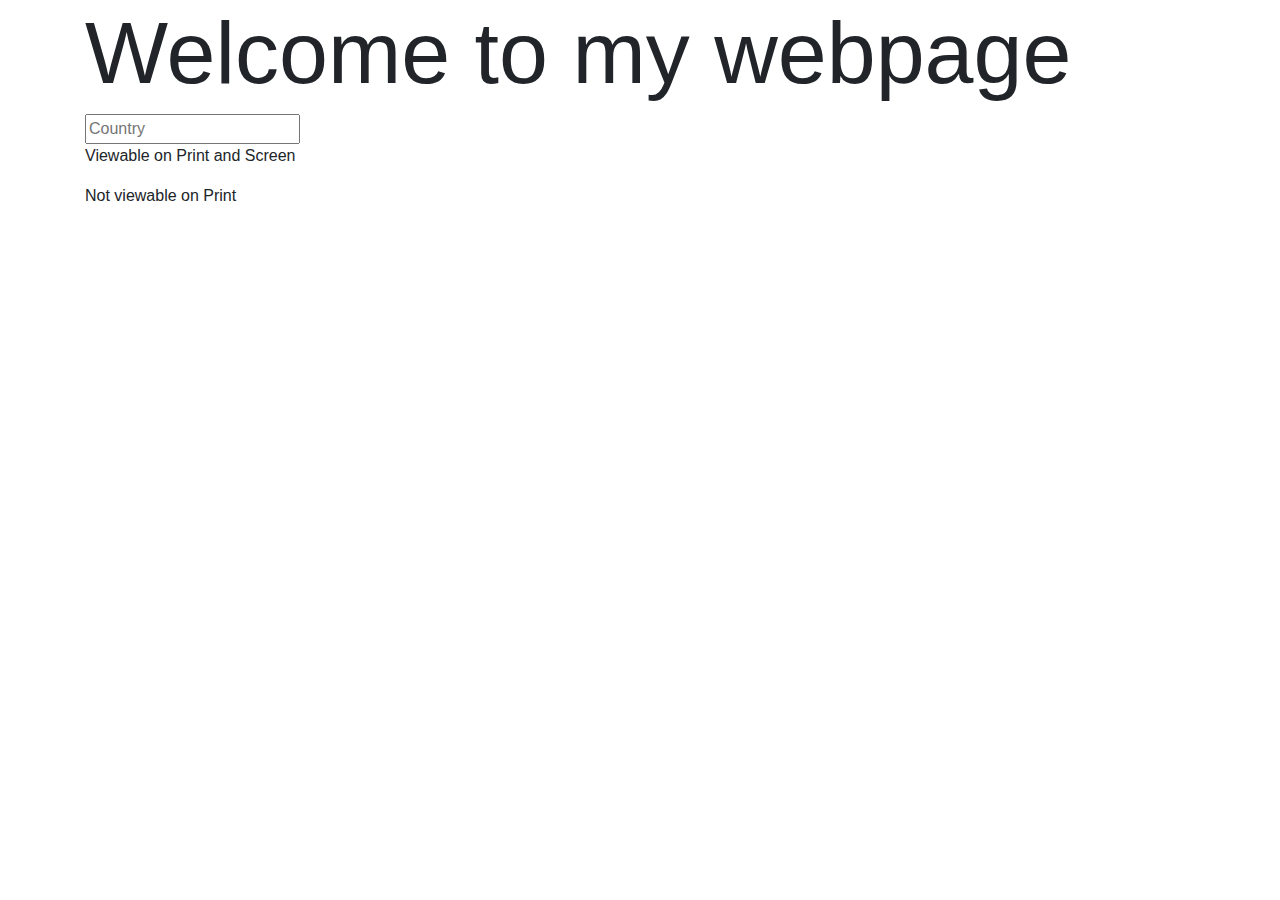
<file: lecture-1/index.html>
<!DOCTYPE html>
<html>
<head>
    <title>Test</title>
    <meta name="viewport" content="width=device-width, initial-scale=1.0">
    <link rel="stylesheet" href="https://stackpath.bootstrapcdn.com/bootstrap/4.3.1/css/bootstrap.min.css"
        integrity="sha384-ggOyR0iXCbMQv3Xipma34MD+dH/1fQ784/j6cY/iJTQUOhcWr7x9JvoRxT2MZw1T" crossorigin="anonymous">
    <link rel="stylesheet" href="assets/stylesheet.css">
</head>
<body>
    <div class="container">
        <h1 class="display-2"></h1>
        <form action="">
            <input list="countries" name="country" placeholder="Country">
            <datalist id="countries">
                <option value="Albania"></option>
                <option value="Afghanistan"></option>
                <option value="Australia"></option>
                <option value="Spain"></option>
                <option value="France"></option>
                <option value="United Kingdom"></option>
                <option value="United States"></option>
            </datalist>
        </form>
        <p>Viewable on Print and Screen</p>
        <p class = 'screen-only'>Not viewable on Print</p>
    </div>

    <script src="https://code.jquery.com/jquery-3.3.1.slim.min.js"
        integrity="sha384-q8i/X+965DzO0rT7abK41JStQIAqVgRVzpbzo5smXKp4YfRvH+8abtTE1Pi6jizo"
        crossorigin="anonymous"></script>
    <script src="https://cdnjs.cloudflare.com/ajax/libs/popper.js/1.14.7/umd/popper.min.js"
        integrity="sha384-UO2eT0CpHqdSJQ6hJty5KVphtPhzWj9WO1clHTMGa3JDZwrnQq4sF86dIHNDz0W1"
        crossorigin="anonymous"></script>
    <script src="https://stackpath.bootstrapcdn.com/bootstrap/4.3.1/js/bootstrap.min.js"
        integrity="sha384-JjSmVgyd0p3pXB1rRibZUAYoIIy6OrQ6VrjIEaFf/nJGzIxFDsf4x0xIM+B07jRM"
        crossorigin="anonymous"></script>
</body>
</html>
</file>
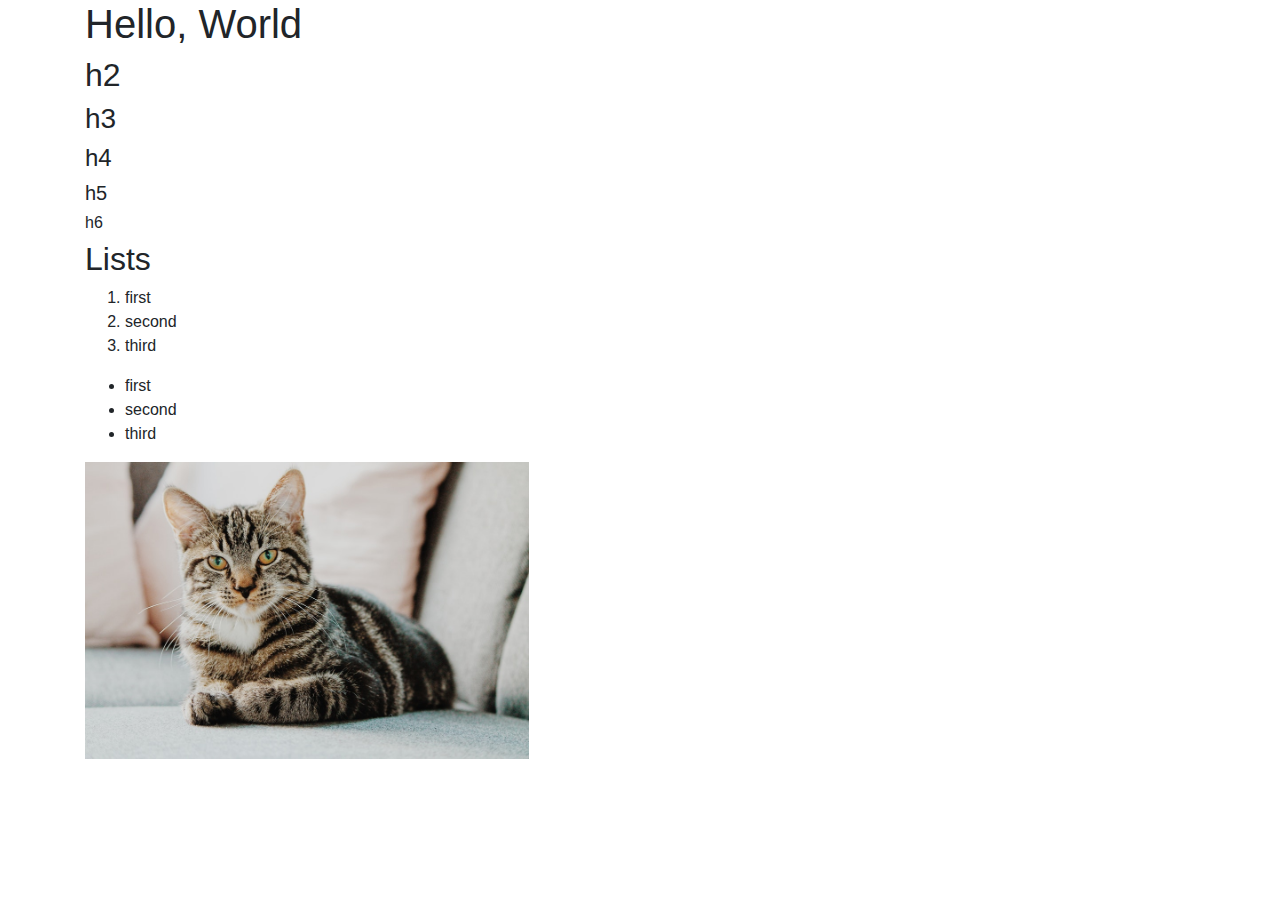
<file: lecture-0/first.html>
<!DOCTYPE html>
<html>
    <head>
        <link rel="stylesheet" href="https://stackpath.bootstrapcdn.com/bootstrap/4.3.1/css/bootstrap.min.css" integrity="sha384-ggOyR0iXCbMQv3Xipma34MD+dH/1fQ784/j6cY/iJTQUOhcWr7x9JvoRxT2MZw1T" crossorigin="anonymous">
        <title>Lecture 0</title>
    </head>
    <body>
        <div class="container">
                <h1>Hello, World</h1>
                <h2>h2</h2>
                <h3>h3</h3>
                <h4>h4</h4>
                <h5>h5</h5>
                <h6>h6</h6>
                <h2>Lists</h2>
                <ol>
                    <li>first</li>
                    <li>second</li>
                    <li>third</li>
                </ol>
                <ul>
                    <li>first</li>
                    <li>second</li>
                    <li>third</li>
                </ul>
                <img src="cat.jpeg" alt="" style = "width: 40%">
        </div>
    </body>
</html>
</file>
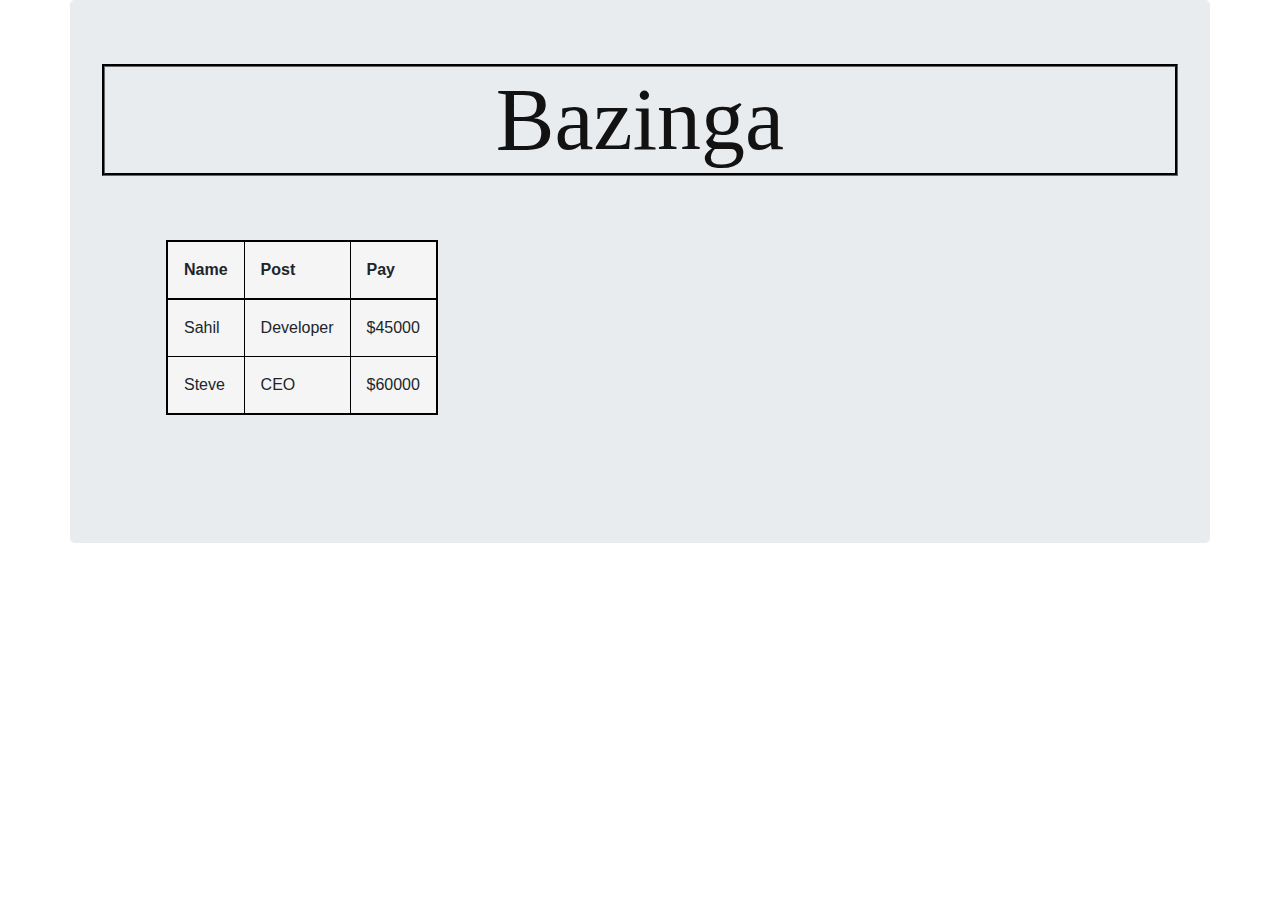
<file: lecture-0/style.html>
<!DOCTYPE html>
<html>
    <head>
        <title>Style</title>
        <link rel="stylesheet" href="assets/stylesheet.css">
        <link rel="stylesheet" href="https://stackpath.bootstrapcdn.com/bootstrap/4.3.1/css/bootstrap.min.css" integrity="sha384-ggOyR0iXCbMQv3Xipma34MD+dH/1fQ784/j6cY/iJTQUOhcWr7x9JvoRxT2MZw1T" crossorigin="anonymous">
    </head>
    <body>
        <div class="container jumbotron">
            <h1 class="display-2">Bazinga</h1>
            <table>
                <tr>
                    <th>Name</th>
                    <th>Post</th>
                    <th>Pay</th>
                </tr>
                <tr>
                    <td>Sahil</td>
                    <td>Developer</td>
                    <td>$45000</td>
                </tr>
                <tr>
                    <td>Steve</td>
                    <td>CEO</td>
                    <td>$60000</td>
                </tr>
            </table>
        </div>
    </body>
</html>
</file>
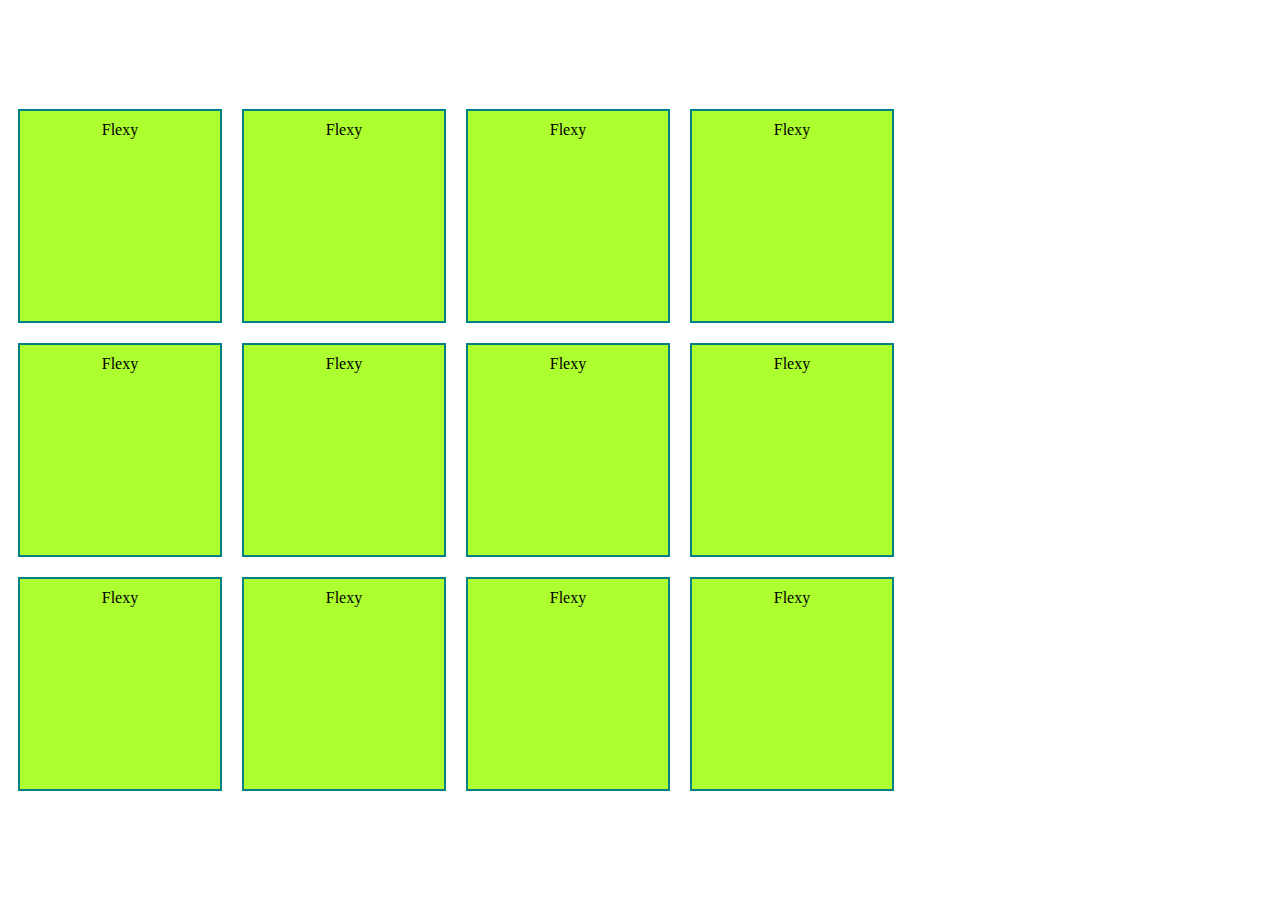
<file: lecture-1/flex.html>
<html lang="en">
<head>
    <meta charset="UTF-8">
    <meta name="viewport" content="width=device-width, initial-scale=1.0">
    <meta http-equiv="X-UA-Compatible" content="ie=edge">
    <title>Flex Box!</title>
    <style>
        body{
            align-content: center;
        }
        .container{
            display: flex;
            width: 80%;
            flex-wrap: wrap;
            
        }
        .flex-box{
            text-align: center;
            width: 200px;
            height: 200px;
            background-color: greenyellow;
            border: 2px solid teal;
            margin: 10px;
            padding-top: 10px; 

        }
    </style>
</head>
<body>
    <div class="container">
        <span class = 'flex-box'>Flexy</span>
        <span class = 'flex-box'>Flexy</span>
        <span class = 'flex-box'>Flexy</span>
        <span class = 'flex-box'>Flexy</span>
        <span class = 'flex-box'>Flexy</span>
        <span class = 'flex-box'>Flexy</span>
        <span class = 'flex-box'>Flexy</span>
        <span class = 'flex-box'>Flexy</span>
        <span class = 'flex-box'>Flexy</span>
        <span class = 'flex-box'>Flexy</span>
        <span class = 'flex-box'>Flexy</span>
        <span class = 'flex-box'>Flexy</span>
    </div>
    
</body>
</html>
</file>
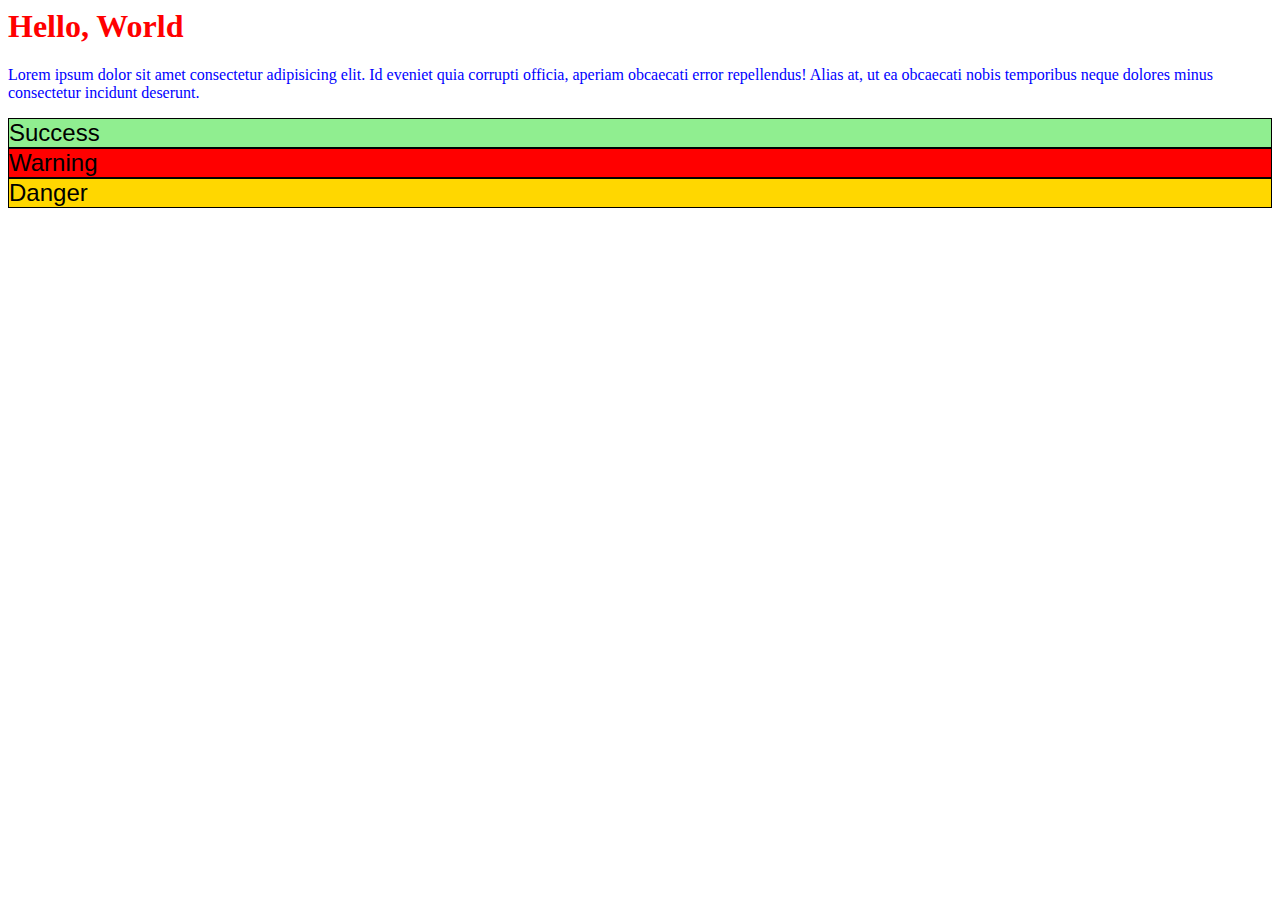
<file: lecture-1/sass.html>
<html lang="en">

<head>
    <meta charset="UTF-8">
    <meta name="viewport" content="width=device-width, initial-scale=1.0">
    <meta http-equiv="X-UA-Compatible" content="ie=edge">
    <title>Document</title>
    <link rel="stylesheet" href="assets/sass-style.css">
</head>

<body>
    <h1>Hello, World</h1>
    <div>
        <p>Lorem ipsum dolor sit amet consectetur adipisicing elit. Id eveniet quia corrupti officia, aperiam obcaecati
            error repellendus! Alias at, ut ea obcaecati nobis temporibus neque dolores minus consectetur incidunt
            deserunt.</p>
    </div>
    <div class = 'success'>Success</div>
    <div class="warning">Warning</div>
    <div class = 'danger'>Danger</div>
</body>

</html>
</file>
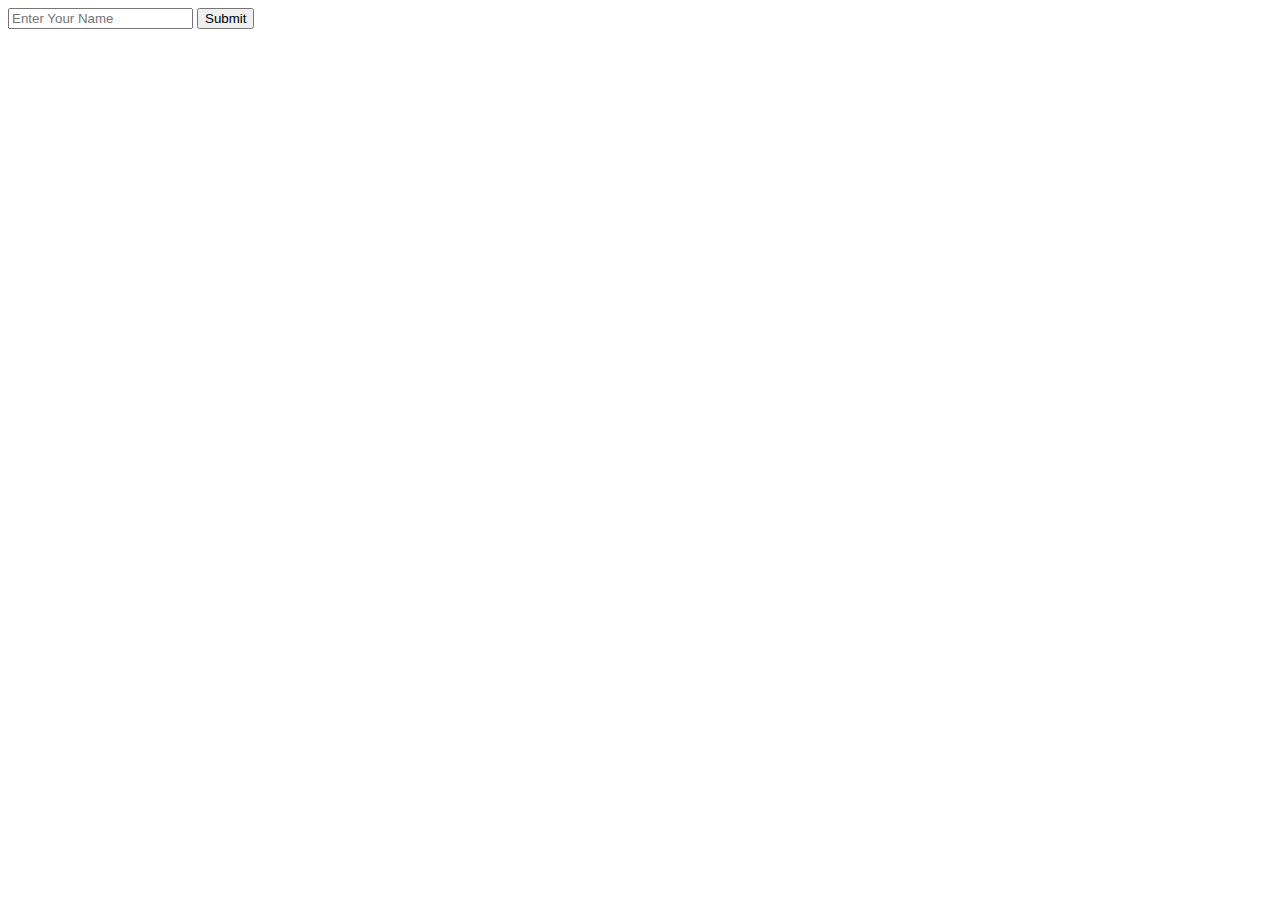
<file: lecture-2/templates/form.html>
<html lang="en">
<head>
    <meta charset="UTF-8">
    <meta name="viewport" content="width=device-width, initial-scale=1.0">
    <meta http-equiv="X-UA-Compatible" content="ie=edge">
    <title>Document</title>
</head>
<body>
    <form action="{{url_for('hello')}}" method="POST">
        <input type="text" name="name" placeholder="Enter Your Name">
        <input type="submit">
    </form>
</body>
</html>
</file>
<file: lecture-1/assets/stylesheet.css>
@media print {
    .screen-only{
        display: none;
    }
}

@media (min-width:320px)  { h1::before{content: "Hello";} }
@media (min-width:480px)  { h1::before{content: "Hello";} }
@media (min-width:600px)  {h1::before{content: "Welcome User";} }
@media (min-width:801px)  { h1::before{content: "Welcome User";}}
@media (min-width:1025px) { h1::before{content: "Welcome to my webpage";} }
@media (min-width:1281px) { h1::before{content: "Welcome to my webpage";}}
</file>
<file: lecture-0/assets/stylesheet.css>
h1{
    font-family: serif !important;
    color: #121212;
    text-align: center;
    border: 3px groove #121212;
}

table{
    margin: 4em;
    border: 2px solid black;

}

th, td {
    margin: 1em;
    border: 1px solid black;
    padding: 1em 1em;
    background-color: whitesmoke;
}

th {
    border-bottom: 2px solid black;
    font-weight: bold;
}
</file>
<file: lecture-1/assets/sass-style.css>
h1 {
  color: red;
}

div p {
  color: blue;
}

.danger, .warning, .success {
  font-family: "Segoe UI", Tahoma, Geneva, Verdana, sans-serif;
  font-size: 1.5em;
  border: 1px solid black;
}

.success {
  background-color: lightgreen;
}

.warning {
  background-color: red;
}

.danger {
  background-color: gold;
}

/*# sourceMappingURL=sass-style.css.map */
</file>
